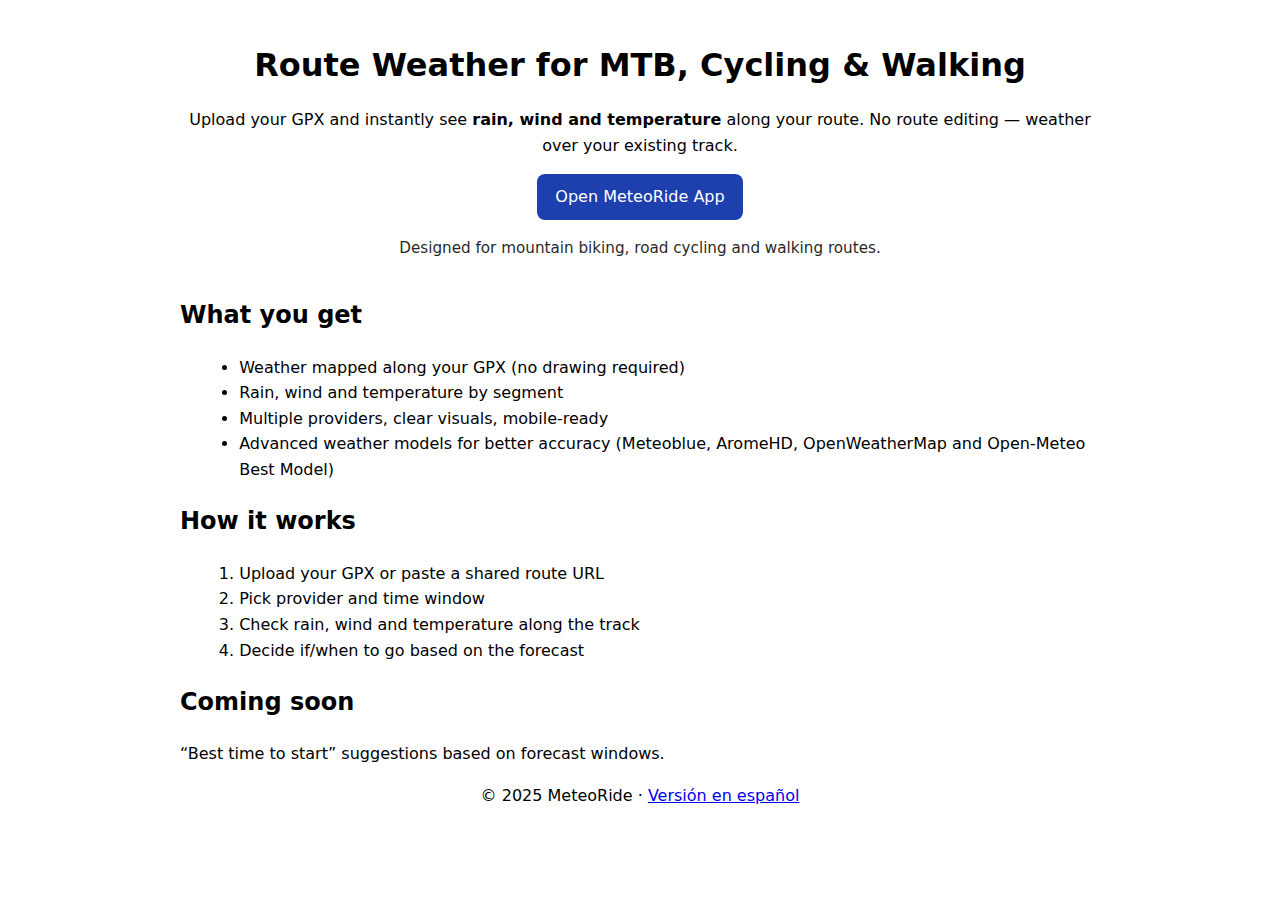
<file: public/en/route-weather/index.html>
<!doctype html>
<html lang="en">
<head>
  <meta charset="utf-8">
  <title>MeteoRide – Route Weather for MTB, Cycling & Walking</title>
  <meta name="description" content="Upload your route and get weather along your MTB, cycling or walking route: rain, wind and temperature by segment. Fast, clear and mobile-friendly.">
  <meta name="viewport" content="width=device-width, initial-scale=1">
  <link rel="canonical" href="https://app.meteoride.cc/en/route-weather">
  <link rel="alternate" hreflang="en" href="https://app.meteoride.cc/en/route-weather">
  <link rel="alternate" hreflang="es" href="https://app.meteoride.cc/es/tiempo-en-tu-ruta">

  <!-- Open Graph -->
  <meta property="og:title" content="MeteoRide – Route Weather for MTB, Cycling & Walking">
  <meta property="og:description" content="Upload your route and see rain, wind and temperature along MTB, cycling and walking paths. Weather mapped over your GPX.">
  <meta property="og:image" content="https://app.meteoride.cc/assets/preview.png">
  <meta property="og:url" content="https://app.meteoride.cc/en/route-weather">
  <meta property="og:type" content="website">

  <!-- Twitter Cards -->
  <meta name="twitter:card" content="summary_large_image">
  <meta name="twitter:title" content="MeteoRide – Route Weather for MTB, Cycling & Walking">
  <meta name="twitter:description" content="Upload your GPX and get weather by segment: rain, wind, temperature. Fast, clear, mobile-friendly.">
  <meta name="twitter:image" content="https://app.meteoride.cc/assets/preview.png">

  <!-- JSON-LD -->
  <script type="application/ld+json">
  {
    "@context":"https://schema.org",
    "@type":"WebApplication",
    "name":"MeteoRide",
    "url":"https://app.meteoride.cc/",
    "applicationCategory":"SportsApplication",
    "operatingSystem":"Web",
    "description":"Route weather over GPX for MTB, cycling and walking: rain, wind and temperature by segment."
  }
  </script>

  <style>
    body{font-family:system-ui,-apple-system,Segoe UI,Roboto,Helvetica,Arial,sans-serif;max-width:920px;margin:40px auto;padding:0 16px;line-height:1.6}
    header,footer{text-align:center;margin-bottom:36px}
    h1{font-size:2rem;margin:.2rem 0 1rem}
    .btn{display:inline-block;padding:10px 18px;background:#1e40af;color:#fff;border-radius:8px;text-decoration:none}
    .btn:hover{filter:brightness(1.1)}
    ul,ol{margin-left:1.2rem}
    .note{font-size:.95rem;opacity:.85}
  </style>
</head>
<body>
  <header>
    <h1>Route Weather for MTB, Cycling & Walking</h1>
    <p>Upload your GPX and instantly see <strong>rain, wind and temperature</strong> along your route. No route editing — weather over your existing track.</p>
    <p><a class="btn" href="/">Open MeteoRide App</a></p>
    <p class="note">Designed for mountain biking, road cycling and walking routes.</p>
  </header>

  <main>
    <h2>What you get</h2>
    <ul>
      <li>Weather mapped along your GPX (no drawing required)</li>
      <li>Rain, wind and temperature by segment</li>
      <li>Multiple providers, clear visuals, mobile-ready</li>
      <li>Advanced weather models for better accuracy (Meteoblue, AromeHD, OpenWeatherMap and Open-Meteo Best Model)</li>
    </ul>

    <h2>How it works</h2>
    <ol>
      <li>Upload your GPX or paste a shared route URL</li>
      <li>Pick provider and time window</li>
      <li>Check rain, wind and temperature along the track</li>
      <li>Decide if/when to go based on the forecast</li>
    </ol>

    <h2>Coming soon</h2>
    <p>“Best time to start” suggestions based on forecast windows.</p>
  </main>

  <footer>
    <p>© 2025 MeteoRide · <a href="/es/tiempo-en-tu-ruta">Versión en español</a></p>
  </footer>
</body>
</html>
</file>
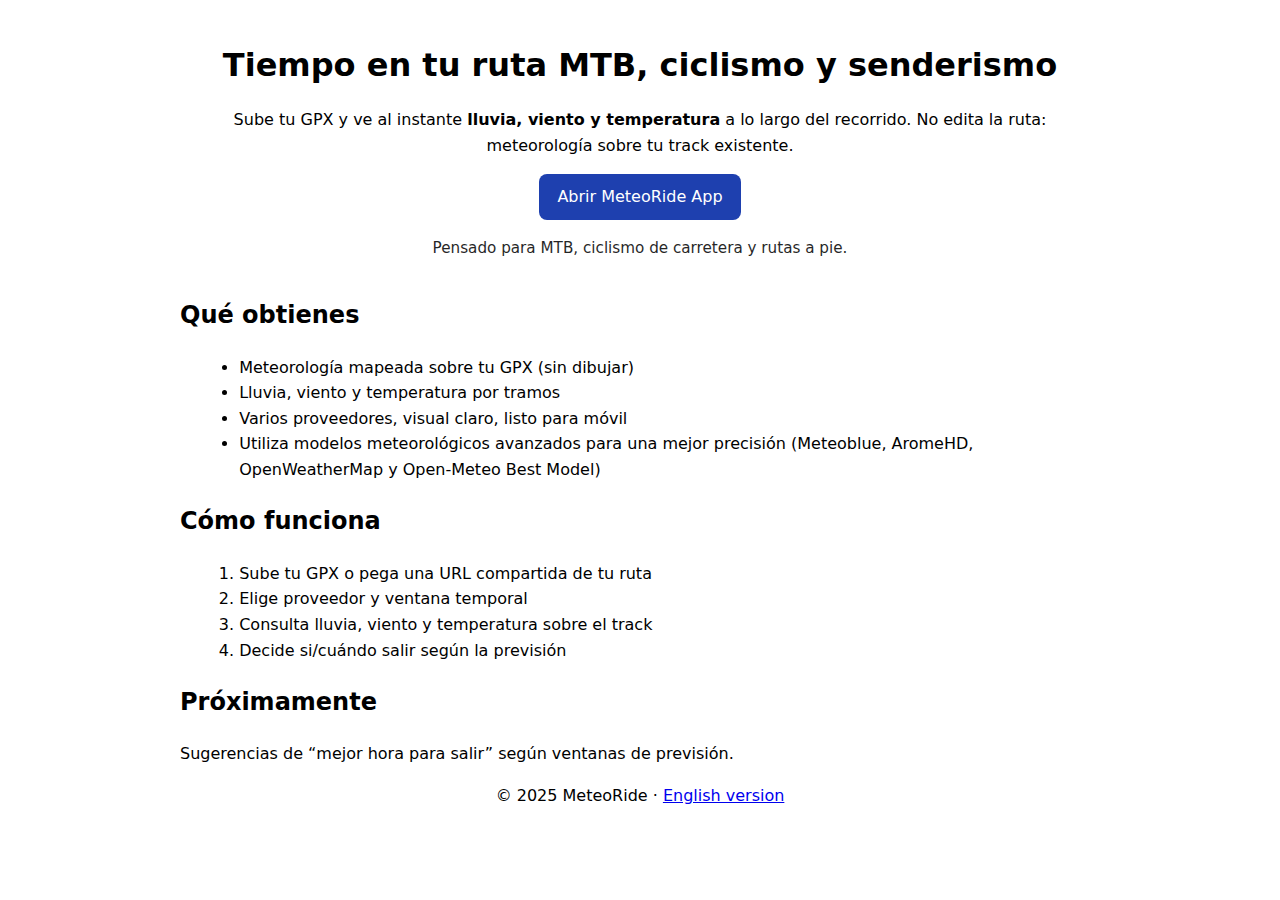
<file: public/es/tiempo-en-tu-ruta/index.html>
<!doctype html>
<html lang="es">
<head>
  <meta charset="utf-8">
  <title>MeteoRide – Tiempo en tu ruta MTB, ciclismo y senderismo</title>
  <meta name="description" content="Sube tu ruta y consulta lluvia, viento y temperatura a lo largo de tu recorrido en MTB, ciclismo o senderismo. Rápido, claro y listo para móvil.">
  <meta name="viewport" content="width=device-width, initial-scale=1">
  <link rel="canonical" href="https://app.meteoride.cc/es/tiempo-en-tu-ruta">
  <link rel="alternate" hreflang="es" href="https://app.meteoride.cc/es/tiempo-en-tu-ruta">
  <link rel="alternate" hreflang="en" href="https://app.meteoride.cc/en/route-weather">

  <!-- Open Graph -->
  <meta property="og:title" content="MeteoRide – Tiempo en tu ruta MTB, ciclismo y senderismo">
  <meta property="og:description" content="Sube tu GPX y ve lluvia, viento y temperatura a lo largo de tu ruta. Meteorología sobre tu track existente.">
  <meta property="og:image" content="https://app.meteoride.cc/assets/preview.png">
  <meta property="og:url" content="https://app.meteoride.cc/es/tiempo-en-tu-ruta">
  <meta property="og:type" content="website">

  <!-- Twitter Cards -->
  <meta name="twitter:card" content="summary_large_image">
  <meta name="twitter:title" content="MeteoRide – Tiempo en tu ruta MTB, ciclismo y senderismo">
  <meta name="twitter:description" content="Sube tu GPX y consulta lluvia, viento y temperatura por tramos. Rápido, claro y móvil.">
  <meta name="twitter:image" content="https://app.meteoride.cc/assets/preview.png">

  <!-- JSON-LD -->
  <script type="application/ld+json">
  {
    "@context":"https://schema.org",
    "@type":"WebApplication",
    "name":"MeteoRide",
    "url":"https://app.meteoride.cc/",
    "applicationCategory":"SportsApplication",
    "operatingSystem":"Web",
    "description":"Tiempo sobre tu GPX para MTB, ciclismo y senderismo: lluvia, viento y temperatura por tramos."
  }
  </script>

  <style>
    body{font-family:system-ui,-apple-system,Segoe UI,Roboto,Helvetica,Arial,sans-serif;max-width:920px;margin:40px auto;padding:0 16px;line-height:1.6}
    header,footer{text-align:center;margin-bottom:36px}
    h1{font-size:2rem;margin:.2rem 0 1rem}
    .btn{display:inline-block;padding:10px 18px;background:#1e40af;color:#fff;border-radius:8px;text-decoration:none}
    .btn:hover{filter:brightness(1.1)}
    ul,ol{margin-left:1.2rem}
    .note{font-size:.95rem;opacity:.85}
  </style>
</head>
<body>
  <header>
    <h1>Tiempo en tu ruta MTB, ciclismo y senderismo</h1>
    <p>Sube tu GPX y ve al instante <strong>lluvia, viento y temperatura</strong> a lo largo del recorrido. No edita la ruta: meteorología sobre tu track existente.</p>
    <p><a class="btn" href="/">Abrir MeteoRide App</a></p>
    <p class="note">Pensado para MTB, ciclismo de carretera y rutas a pie.</p>
  </header>

  <main>
    <h2>Qué obtienes</h2>
    <ul>
      <li>Meteorología mapeada sobre tu GPX (sin dibujar)</li>
      <li>Lluvia, viento y temperatura por tramos</li>
      <li>Varios proveedores, visual claro, listo para móvil</li>
      <li>Utiliza modelos meteorológicos avanzados para una mejor precisión (Meteoblue, AromeHD, OpenWeatherMap y Open-Meteo Best Model)</li>
    </ul>

    <h2>Cómo funciona</h2>
    <ol>
      <li>Sube tu GPX o pega una URL compartida de tu ruta</li>
      <li>Elige proveedor y ventana temporal</li>
      <li>Consulta lluvia, viento y temperatura sobre el track</li>
      <li>Decide si/cuándo salir según la previsión</li>
    </ol>

    <h2>Próximamente</h2>
    <p>Sugerencias de “mejor hora para salir” según ventanas de previsión.</p>
  </main>

  <footer>
    <p>© 2025 MeteoRide · <a href="/en/route-weather">English version</a></p>
  </footer>
</body>
</html>
</file>
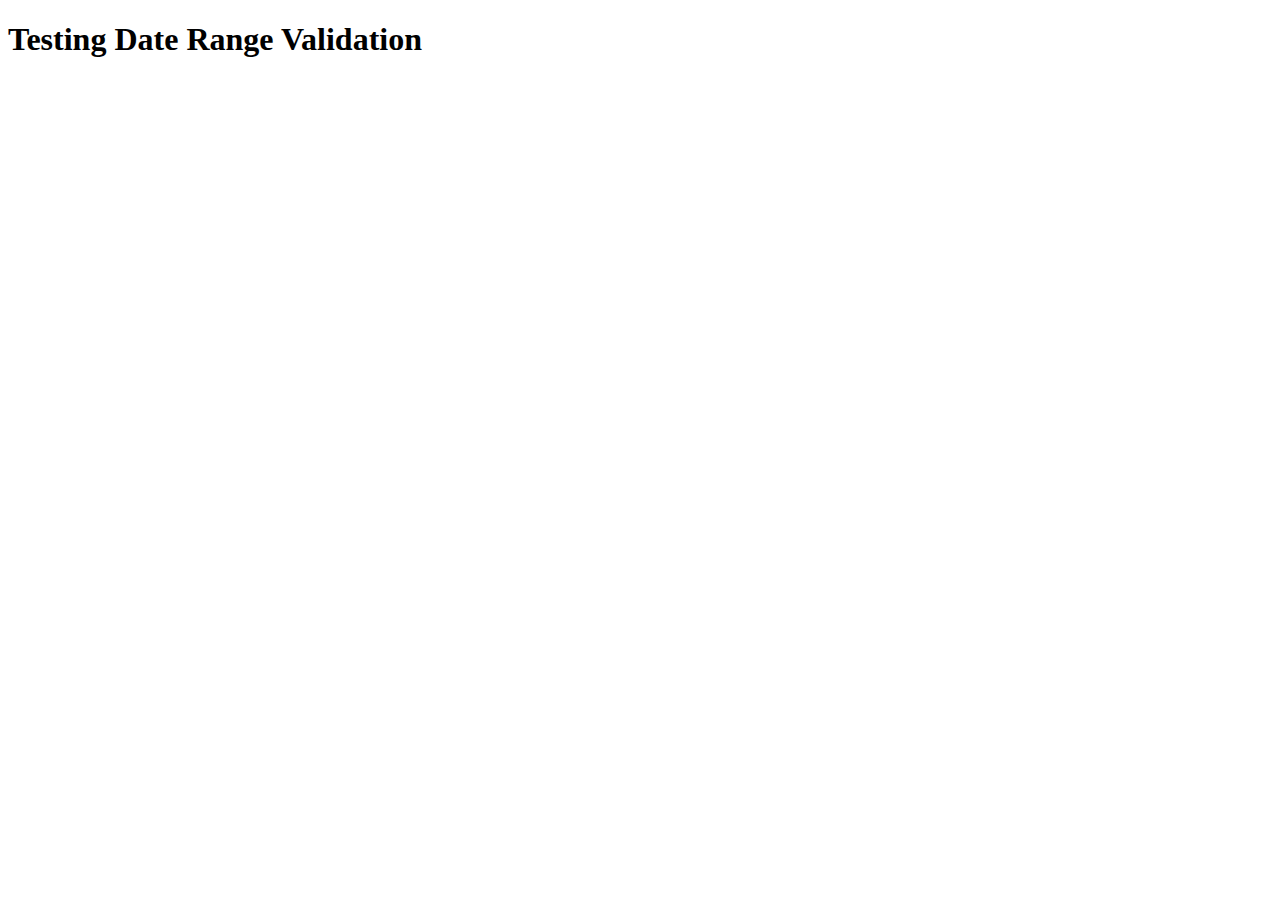
<file: test_date_validation.html>
<!DOCTYPE html>
<html>
<head>
    <title>Test Date Validation</title>
</head>
<body>
    <h1>Testing Date Range Validation</h1>
    <div id="results"></div>

    <script src="public/scripts/utils.js"></script>
    <script>
        // Test the validateDateRange function
        function runTests() {
            const results = document.getElementById('results');
            const tests = [
                // Valid dates
                { date: new Date().toISOString().substring(0, 16), expected: true, desc: 'Today' },
                { date: new Date(Date.now() + 7 * 24 * 60 * 60 * 1000).toISOString().substring(0, 16), expected: true, desc: '7 days from now' },
                { date: new Date(Date.now() + 14 * 24 * 60 * 60 * 1000).toISOString().substring(0, 16), expected: true, desc: '14 days from now (should be valid)' },
                { date: new Date(Date.now() + 14 * 24 * 60 * 60 * 1000 - 1000).toISOString().substring(0, 16), expected: true, desc: '13 days 23h 59m 59s from now (should be valid)' },

                // Invalid dates
                { date: new Date(Date.now() - 24 * 60 * 60 * 1000).toISOString().substring(0, 16), expected: false, desc: 'Yesterday' },
                { date: new Date(Date.now() + 14 * 24 * 60 * 60 * 1000 + 1000).toISOString().substring(0, 16), expected: false, desc: '14 days + 1 second from now (should be invalid)' },
                { date: new Date(Date.now() + 15 * 24 * 60 * 60 * 1000).toISOString().substring(0, 16), expected: false, desc: '15 days from now' },
                { date: '', expected: false, desc: 'Empty string' },
                { date: 'invalid-date', expected: false, desc: 'Invalid format' }
            ];

            let output = '<h2>Test Results:</h2><ul>';

            tests.forEach(test => {
                const result = validateDateRange(test.date);
                const passed = result.valid === test.expected;
                output += `<li style="color: ${passed ? 'green' : 'red'};">`;
                output += `${test.desc}: ${passed ? 'PASS' : 'FAIL'} `;
                output += `(Expected: ${test.expected}, Got: ${result.valid})`;
                if (!result.valid && result.error) {
                    output += ` - Error: ${result.error}`;
                }
                output += '</li>';
            });

            output += '</ul>';
            results.innerHTML = output;
        }

        // Wait for utils.js to load
        setTimeout(runTests, 1000);
    </script>
</body>
</html>
</file>
